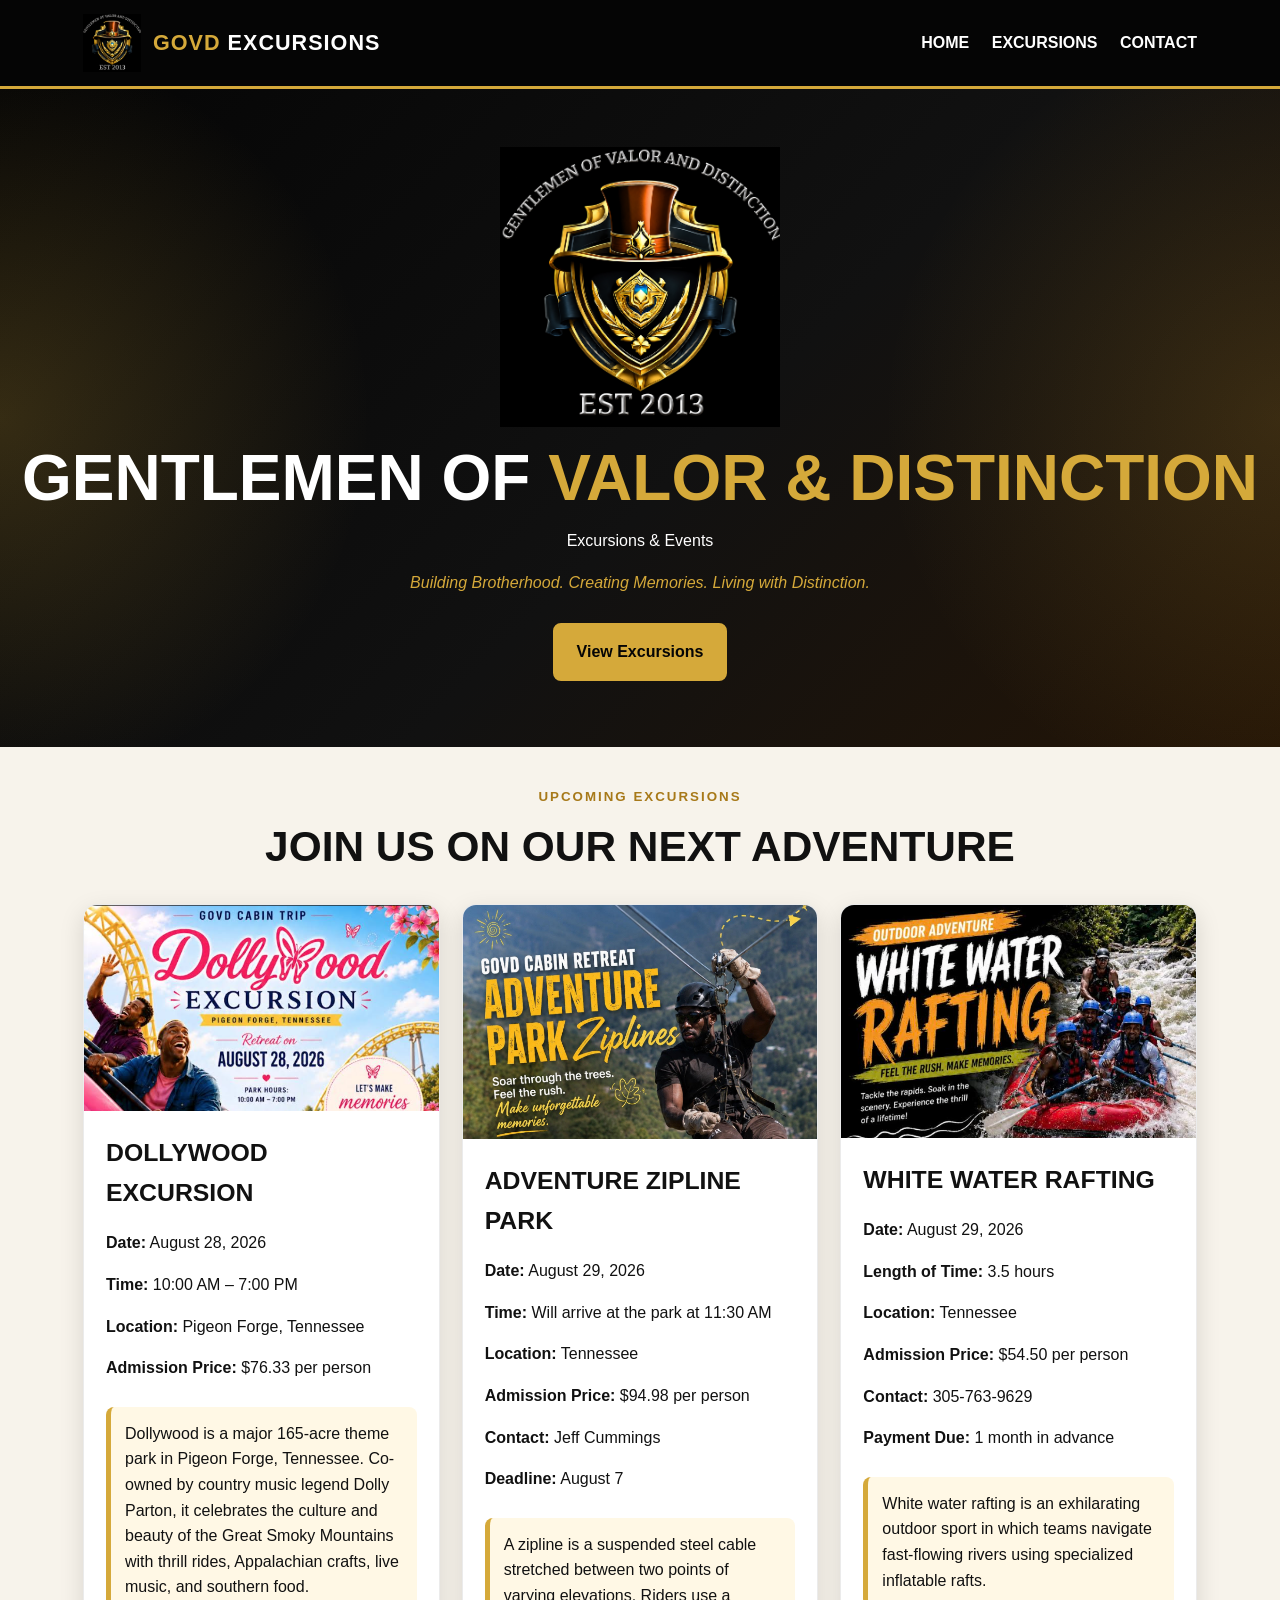
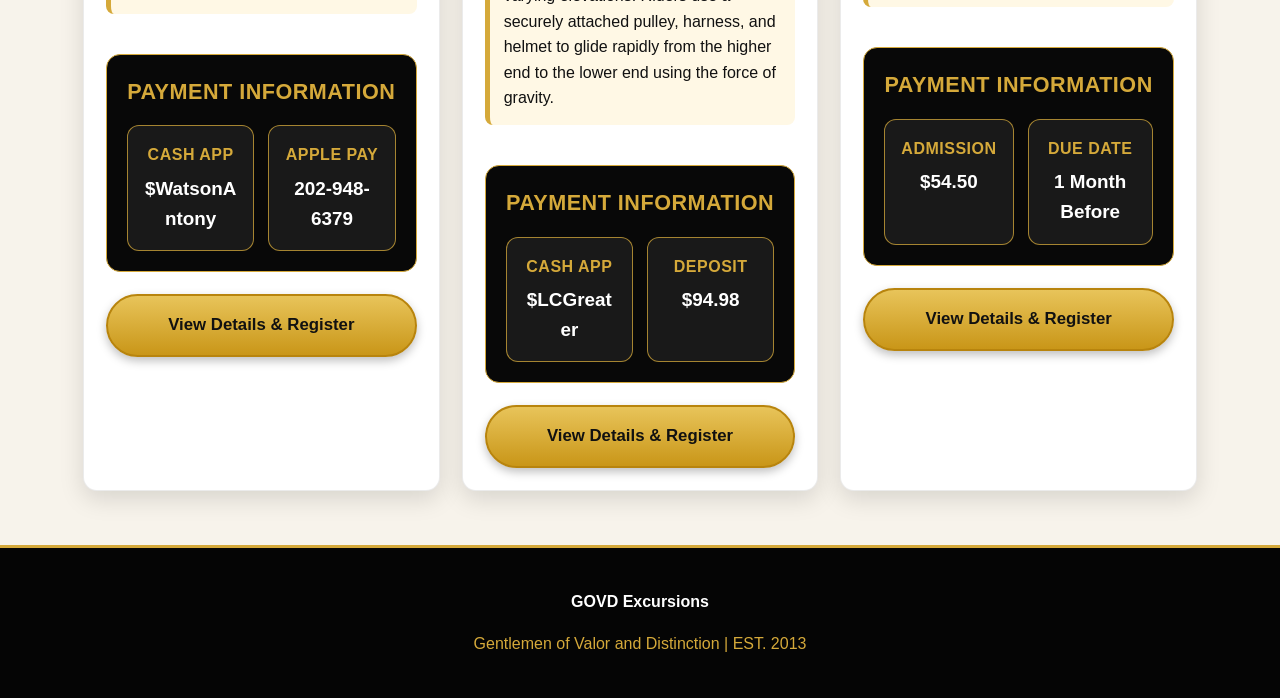
<file: index.html>
<!DOCTYPE html>
<html lang="en">
<head>
  <meta charset="UTF-8">
  <meta name="viewport" content="width=device-width, initial-scale=1.0">
  <title>GOVD Excursions</title>
  <link rel="stylesheet" href="style.css">
</head>
<body>

<header class="site-header">
  <div class="header-inner">
    <a class="brand" href="index.html">
      <img src="images/govd-logo.png" alt="GOVD logo">
      <div class="brand-title"><span>GOVD</span> EXCURSIONS</div>
    </a>

    <nav class="nav">
      <a href="index.html">HOME</a>
      <a href="#excursions">EXCURSIONS</a>
      <a href="#contact">CONTACT</a>
    </nav>
  </div>
</header>

<section class="hero">
  <img src="images/govd-logo.png" alt="Gentlemen of Valor and Distinction Logo" class="hero-logo">
  <h1>Gentlemen of <span>Valor & Distinction</span></h1>
  <p>Excursions & Events</p>
  <p class="tagline">Building Brotherhood. Creating Memories. Living with Distinction.</p>
  <a class="button" href="#excursions">View Excursions</a>
</section>

<main class="container">
  <section id="excursions">
    <div class="section-title">
      <small>Upcoming Excursions</small>
      <h2>Join Us On Our Next Adventure</h2>
    </div>

    <div class="cards">
      <article class="card">
        <img src="images/dollywood-banner.png" alt="Dollywood Excursion" class="card-image">
        <div class="card-body">
          <h3 class="event-title">Dollywood Excursion</h3>
          <div class="detail"><strong>Date:</strong> August 28, 2026</div>
          <div class="detail"><strong>Time:</strong> 10:00 AM – 7:00 PM</div>
          <div class="detail"><strong>Location:</strong> Pigeon Forge, Tennessee</div>
          <div class="detail"><strong>Admission Price:</strong> $76.33 per person</div>
          <div class="description-box">
            Dollywood is a major 165-acre theme park in Pigeon Forge, Tennessee.
            Co-owned by country music legend Dolly Parton, it celebrates the culture
            and beauty of the Great Smoky Mountains with thrill rides, Appalachian crafts,
            live music, and southern food.
          </div>
          <div class="payment-card">
            <h4>Payment Information</h4>
            <div class="payment-methods">
              <div class="payment-method">
                <strong>Cash App</strong>
                <div class="payment-value">$WatsonAntony</div>
              </div>
              <div class="payment-method">
                <strong>Apple Pay</strong>
                <div class="payment-value">202-948-6379</div>
              </div>
            </div>
          </div>
          <a class="register-button" href="https://docs.google.com/forms/d/e/1FAIpQLSew70NjYJgqdCBS-8g6Ek-wSPkg6OKiDWFWPs0jnCUrK6IFLA/viewform?usp=header" target="_blank" rel="noopener">View Details & Register</a>
        </div>
      </article>

      <article class="card">
        <img src="images/adventure-zipline.png" alt="Adventure Zipline Park" class="card-image">
        <div class="card-body">
          <h3 class="event-title">Adventure Zipline Park</h3>
          <div class="detail"><strong>Date:</strong> August 29, 2026</div>
          <div class="detail"><strong>Time:</strong> Will arrive at the park at 11:30 AM</div>
          <div class="detail"><strong>Location:</strong> Tennessee</div>
          <div class="detail"><strong>Admission Price:</strong> $94.98 per person</div>
          <div class="detail"><strong>Contact:</strong> Jeff Cummings</div>
          <div class="detail"><strong>Deadline:</strong> August 7</div>
          <div class="description-box">
            A zipline is a suspended steel cable stretched between two points of varying elevations.
            Riders use a securely attached pulley, harness, and helmet to glide rapidly from the
            higher end to the lower end using the force of gravity.
          </div>
          <div class="payment-card">
            <h4>Payment Information</h4>
            <div class="payment-methods">
              <div class="payment-method">
                <strong>Cash App</strong>
                <div class="payment-value">$LCGreater</div>
              </div>
              <div class="payment-method">
                <strong>Deposit</strong>
                <div class="payment-value">$94.98</div>
              </div>
            </div>
          </div>
          <a class="register-button" href="https://docs.google.com/forms/d/e/1FAIpQLSe6iFAoPk8hgXfR90ClNzGvZ4YuxWsDylSB50viX3i8Uk9IhQ/viewform?usp=publish-editor" target="_blank" rel="noopener">View Details & Register</a>
        </div>
      </article>

      <article class="card">
        <img src="images/white-water-rafting.png" alt="White Water Rafting" class="card-image">
        <div class="card-body">
          <h3 class="event-title">White Water Rafting</h3>
          <div class="detail"><strong>Date:</strong> August 29, 2026</div>
          <div class="detail"><strong>Length of Time:</strong> 3.5 hours</div>
          <div class="detail"><strong>Location:</strong> Tennessee</div>
          <div class="detail"><strong>Admission Price:</strong> $54.50 per person</div>
          <div class="detail"><strong>Contact:</strong> 305-763-9629</div>
          <div class="detail"><strong>Payment Due:</strong> 1 month in advance</div>
          <div class="description-box">
            White water rafting is an exhilarating outdoor sport in which teams navigate
            fast-flowing rivers using specialized inflatable rafts.
          </div>
          <div class="payment-card">
            <h4>Payment Information</h4>
            <div class="payment-methods">
              <div class="payment-method">
                <strong>Admission</strong>
                <div class="payment-value">$54.50</div>
              </div>
              <div class="payment-method">
                <strong>Due Date</strong>
                <div class="payment-value">1 Month Before</div>
              </div>
            </div>
          </div>
          <a class="register-button" href="https://docs.google.com/forms/d/e/1FAIpQLSfQ2MP-4Sf8cdjaByWeCmntLEh_Y4Tn_PPnlyrPoyookelZlg/viewform?usp=publish-editor" target="_blank" rel="noopener">View Details & Register</a>
        </div>
      </article>
    </div>
  </section>
</main>

<footer id="contact" class="site-footer">
  <p><strong>GOVD Excursions</strong></p>
  <p><span>Gentlemen of Valor and Distinction | EST. 2013</span></p>
</footer>

</body>
</html>
</file>
<file: style.css>
* {
  box-sizing: border-box;
}

:root {
  --black: #050505;
  --gold: #d5a93a;
  --gold-dark: #a77919;
  --cream: #f7f3eb;
  --white: #ffffff;
  --text: #111111;
}

body {
  margin: 0;
  font-family: Arial, Helvetica, sans-serif;
  background: var(--cream);
  color: var(--text);
  line-height: 1.6;
}

.site-header {
  background: var(--black);
  color: var(--white);
  border-bottom: 3px solid var(--gold);
  position: sticky;
  top: 0;
  z-index: 20;
}

.header-inner {
  max-width: 1150px;
  margin: auto;
  padding: 14px 18px;
  display: flex;
  align-items: center;
  justify-content: space-between;
  gap: 18px;
  flex-wrap: wrap;
}

.brand {
  display: flex;
  align-items: center;
  gap: 12px;
  color: var(--white);
  text-decoration: none;
}

.brand img {
  width: 58px;
}

.brand-title {
  font-size: 1.35rem;
  font-weight: 800;
  letter-spacing: 1px;
}

.brand-title span {
  color: var(--gold);
}

.nav a {
  color: var(--white);
  text-decoration: none;
  font-weight: bold;
  margin-left: 18px;
}

.nav a:hover {
  color: var(--gold);
}

.hero {
  background:
    radial-gradient(circle at left, rgba(213,169,58,.22), transparent 28%),
    radial-gradient(circle at right, rgba(213,169,58,.16), transparent 30%),
    linear-gradient(135deg, #050505, #111111 55%, #241506);
  color: var(--white);
  text-align: center;
  padding: 58px 18px 66px;
}

.hero-logo {
  width: 280px;
  max-width: 85%;
  display: block;
  margin: 0 auto 18px;
}

.hero h1 {
  margin: 0;
  font-size: clamp(2rem, 5vw, 4rem);
  line-height: 1.05;
  text-transform: uppercase;
}

.hero h1 span {
  color: var(--gold);
}

.tagline {
  color: var(--gold);
  font-style: italic;
}

.container {
  max-width: 1150px;
  margin: auto;
  padding: 36px 18px 54px;
}

.section-title {
  text-align: center;
  margin-bottom: 24px;
}

.section-title small {
  color: var(--gold-dark);
  font-weight: bold;
  letter-spacing: 2px;
  text-transform: uppercase;
}

.section-title h2 {
  margin: 4px 0 0;
  font-size: clamp(1.8rem, 4vw, 2.65rem);
  text-transform: uppercase;
}

.cards {
  display: grid;
  grid-template-columns: repeat(auto-fit, minmax(310px, 1fr));
  gap: 22px;
}

.card {
  background: var(--white);
  border-radius: 14px;
  overflow: hidden;
  box-shadow: 0 8px 24px rgba(0,0,0,.13);
  border: 1px solid rgba(0,0,0,.08);
}

.card-body {
  padding: 22px;
  display: flex;
  flex-direction: column;
}

.card-image {
  width: 100%;
  display: block;
}

.event-title {
  margin: 0 0 10px;
  font-size: 1.55rem;
  text-transform: uppercase;
}

.detail {
  margin: 8px 0;
}

.description-box {
  background: #fff8e5;
  border-left: 5px solid var(--gold);
  padding: 14px;
  border-radius: 8px;
  margin: 18px 0;
}

.payment-card {
  background: #080808;
  color: var(--white);
  border: 1px solid var(--gold);
  border-radius: 14px;
  padding: 20px;
  margin-top: 22px;
}

.payment-card h4 {
  color: var(--gold);
  font-size: 1.35rem;
  margin: 0 0 16px;
  text-align: center;
  text-transform: uppercase;
  letter-spacing: .5px;
}

.payment-methods {
  display: grid;
  grid-template-columns: 1fr 1fr;
  gap: 14px;
}

.payment-method {
  background: rgba(255,255,255,.07);
  border: 1px solid rgba(213,169,58,.75);
  border-radius: 12px;
  padding: 16px;
  text-align: center;
}

.payment-method strong {
  color: var(--gold);
  display: block;
  font-size: 1rem;
  margin-bottom: 6px;
  text-transform: uppercase;
  letter-spacing: .5px;
}

.payment-value {
  font-size: 1.18rem;
  font-weight: 800;
  word-break: break-word;
}

.register-button {
  display:block;
  width:100%;
  text-align:center;
  text-decoration:none;
  background:linear-gradient(180deg,#e8c45a,#c99618);
  color:#111;
  border:2px solid #b8840d;
  border-radius:999px;
  padding:16px 24px;
  font-weight:700;
  font-size:1.05rem;
  margin-top:22px;
  box-shadow:0 4px 10px rgba(0,0,0,.25);
}

.register-button:hover{
  background:linear-gradient(180deg,#f2d06c,#d9a51d);
  transform:translateY(-1px);
}

.button {
  display: inline-block;
  background: var(--gold);
  color: var(--black);
  border: 2px solid var(--gold);
  text-decoration: none;
  padding: 14px 22px;
  border-radius: 8px;
  font-weight: bold;
  margin-top: 12px;
}

.button:hover {
  background: var(--black);
  color: var(--white);
}

.site-footer {
  background: var(--black);
  color: var(--white);
  text-align: center;
  border-top: 3px solid var(--gold);
  padding: 25px 18px;
}

.site-footer span {
  color: var(--gold);
}

@media (max-width: 760px) {
  .header-inner {
    justify-content: center;
    text-align: center;
  }

  .nav {
    width: 100%;
  }

  .nav a {
    display: inline-block;
    margin: 7px 8px;
  }

  .hero-logo {
    width: 220px;
  }

  .payment-methods {
    grid-template-columns: 1fr;
  }
}
</file>
